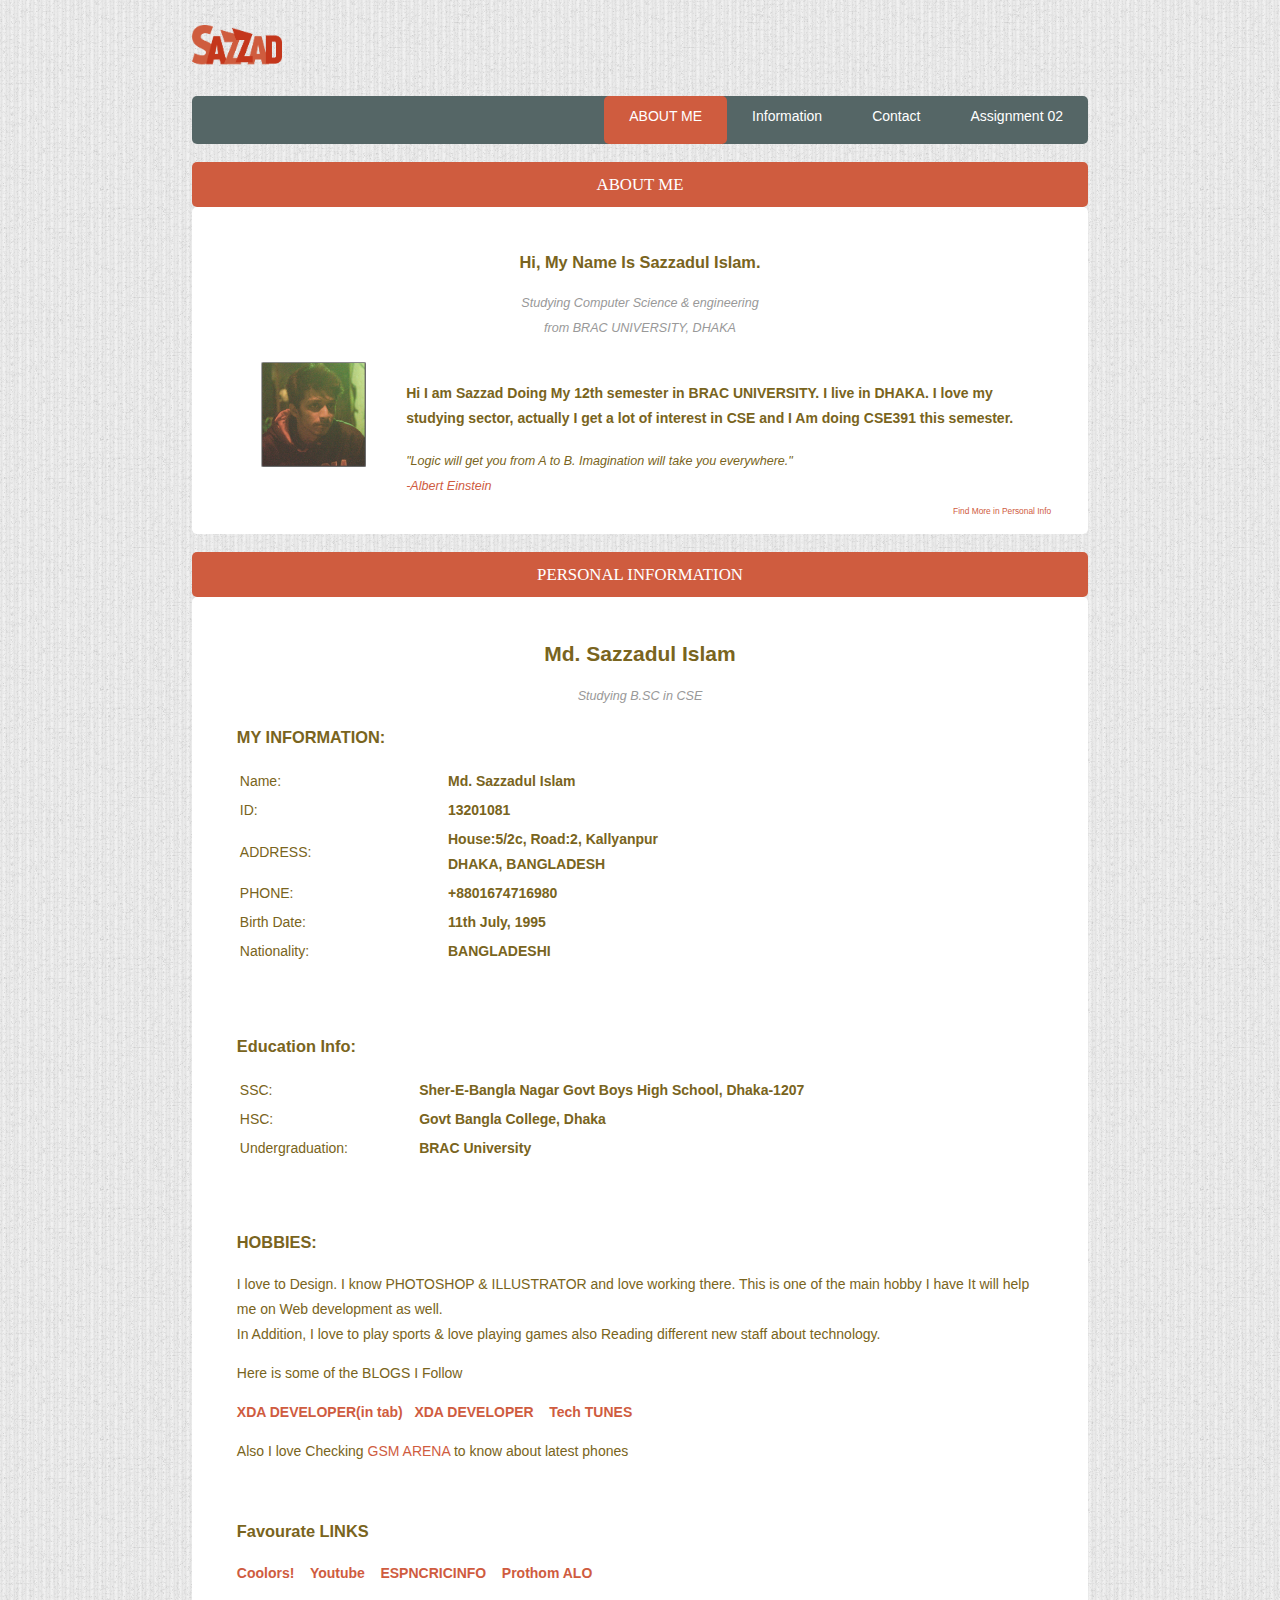
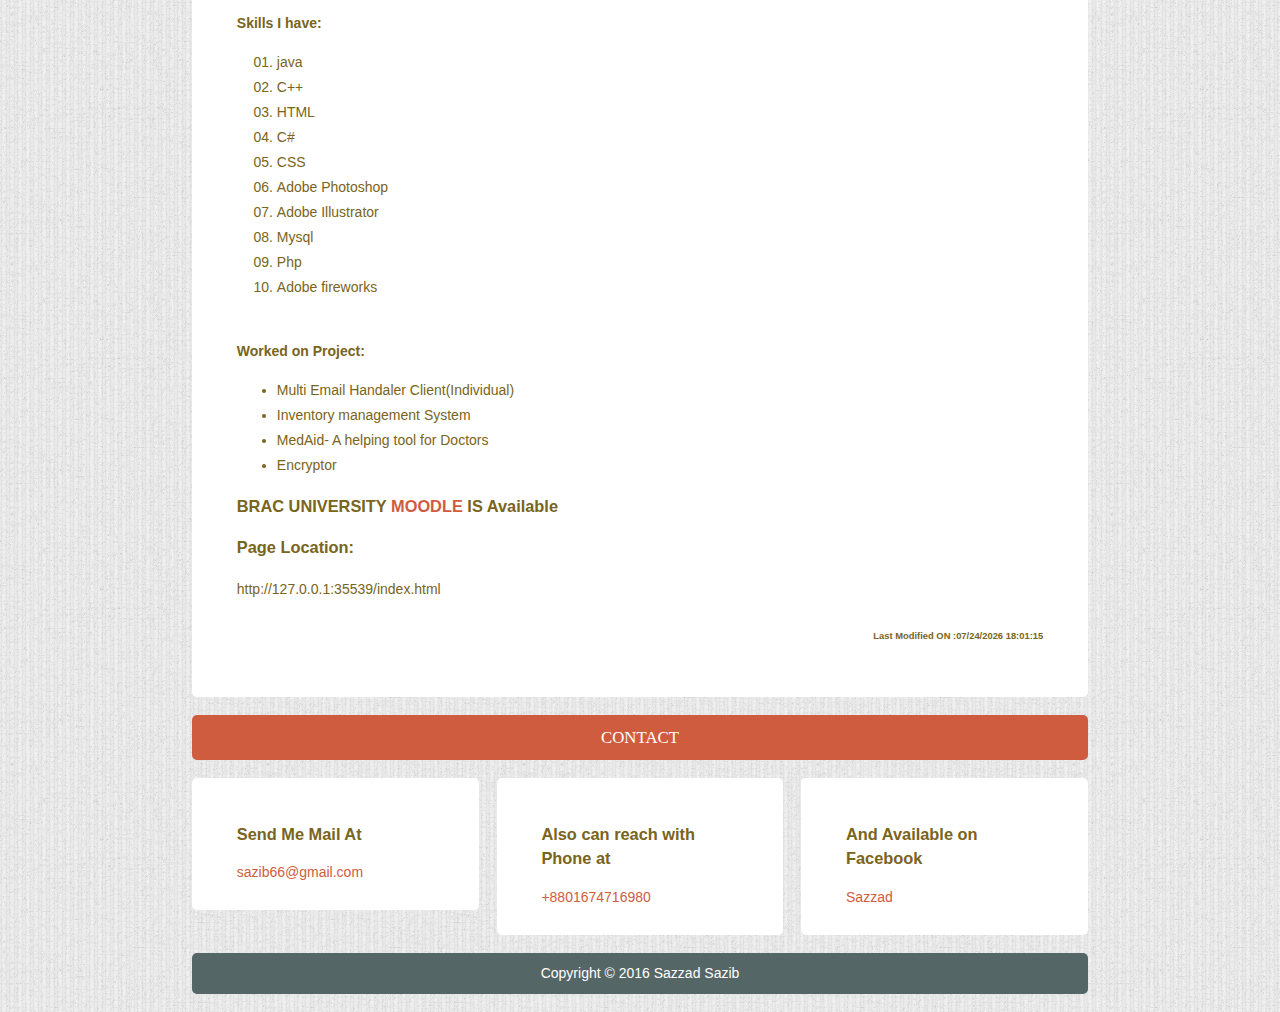
<file: index.html>
<!DOCTYPE html>
	<html lang="en">

		<head>
			<title>Assignment 1</title>
			<meta charset="utf-8" />

			<link rel="stylesheet" type="text/css" href="style.css">
			<meta name="viewport" content="width=device-width, initial-scale=1.0">

		</head>


		<body class="body">

			<header class="mainHeader">
				<img src="image/logo2.png" alt="logo2">

				<nav> <ul>
					<li><a href="assignment2.html">Assignment 02</a></li>
					<li><a href="#cont">Contact</a></li>
					<li><a href="#personalinfo">Information</a></li>
					<li class= "active"><a href="#aboutme">ABOUT ME</a></li>

				</ul> </nav>

			</header>

			<div class ="container1">
				<div class ="container1c1">

<!-- home starts here -->

				<div class ="linkbox" id="aboutme">
				<p>ABOUT ME</p>
					</div>



					<div class ="topContent" >

					<header class="infoheader">
						<h3> Hi, My Name Is Sazzadul Islam.</h3>


					</header>

					<footer>
						<p class ="post-info">Studying Computer Science &amp; engineering <br> from BRAC UNIVERSITY, DHAKA</p>
					</footer>

						<!-- img and link -->
						<div class='aboutmeCOntent'>
        <div>
            <img src='image/sazib.png' class='imagesaz' alt="sazzadPIC">
        </div>  
    <div style="margin-left:20%">
    <h4>Hi I am Sazzad Doing My 12th semester in BRAC UNIVERSITY. I live in DHAKA. I love my studying sector, actually I get a lot of interest in CSE and I Am doing CSE391 this semester.</h4>
    <div style="font-size:.9em"><i>"Logic will get you from A to B. Imagination will take you everywhere."</i>
    	<i><a href="http://www.brainyquote.com/quotes/authors/a/albert_einstein.html" target="false"><br> -Albert Einstein </a></i></div>
    <div style="float:right;font-size:.6em"><a href="#personalinfo">Find More in Personal Info </a></div>
    </div>
</div>
	




						

					</div>


	<div class ="linkbox" id="personalinfo" >
	<p>PERSONAL INFORMATION</p>
	</div>

	<div class ="secondContent" id="cu">

					<header class="infoheader">
						<h2> Md. Sazzadul Islam</h2>


					</header>

					<footer class="infoheader">
						
						<p class ="post-info">Studying B.SC in CSE</p>
						
					</footer>

					<h3>MY INFORMATION:</h3>
					<table style="width:100% ">
						  <tr>
						    <td>Name:</td>
						    <td><B>Md. Sazzadul Islam</B></td> 
						  
						  </tr>
						  <tr>
						    <td>ID:</td>
						    <td><B>13201081</B></td>
						  </tr>
						  <tr>
						    <td>ADDRESS:</td>
						    <td><B>House:5/2c, Road:2, Kallyanpur<br>DHAKA, BANGLADESH</B></td>
						  </tr>
						  <tr>
						    <td>PHONE:</td>
						    <td><B>+8801674716980</B></td>
						  </tr>
						  <tr>
						    <td>Birth Date:</td>
						    <td><B>11th July, 1995</B></td>
						  </tr>
						  <tr>
						    <td>Nationality:</td>
						    <td><B>BANGLADESHI</B></td>
						  </tr>
						  
						  
						</table>

					<br>
				<br>

				<h3>Education Info:</h3>
					<table style="width:100% ">
						  <tr>
						    <td>SSC:</td>
						    <td><B>Sher-E-Bangla Nagar Govt Boys High School, Dhaka-1207</B></td> 
						  
						  </tr>
						  <tr>
						    <td>HSC:</td>
						    <td><B>Govt Bangla College, Dhaka</B></td>
						  </tr>
						  <tr>
						    <td>Undergraduation:</td>
						    <td><B>BRAC University</B></td>
						  </tr>
						  
						  
						  
						</table>

					<br>
				<br>
						
						<h3>HOBBIES:</h3>

					
						<p>I love to Design. I know PHOTOSHOP &amp; ILLUSTRATOR and love
							working there. This is one of the main hobby I have It will help me on Web development as well. <br> In Addition, I love to play sports &amp; love playing games also Reading different new staff about technology.</p>
							<p>Here is some of the BLOGS I Follow</p>
							<a href="http://www.xda-developers.com/"><B>XDA DEVELOPER(in tab)&nbsp;&nbsp; </B></a> 
							<a href="http://www.xda-developers.com/" target="false"><B>XDA DEVELOPER &nbsp;&nbsp;</B></a> 
							<a href="http://www.techtunes.com.bd/" target="false"><B>Tech TUNES</B></a> 

							<p> Also I love Checking <a href="http://www.gsmarena.com" target="false"> GSM ARENA </a> to know about latest phones</p>

							<br>
							<h3>Favourate LINKS</h3>
						
						<a href="http://coolors.co/" target="false"><B>Coolors!  &nbsp;&nbsp;</B></a> 
						<a href="https://www.youtube.com/" target="false"><B> Youtube  &nbsp;&nbsp;</B></a> 
						<a href="http://www.espncricinfo.com/" target="false"><B>ESPNCRICINFO  &nbsp;&nbsp;</B></a> 
						<a href="http://www.prothom-alo.com/" target="false"><B>Prothom ALO &nbsp;&nbsp;</B></a> 
						<br>
						<br>
						<B>Skills I have:</B>
						<br>
						<ul style="list-style-type:decimal-leading-zero">
						  <li>java</li>
						  <li>C++</li>
						  <li>HTML</li>
						  <li>C#</li>
						  <li>CSS</li>
						  <li>Adobe Photoshop</li>
						  <li>Adobe Illustrator</li>
						  <li>Mysql</li>
						  <li>Php</li>
						  <li>Adobe fireworks</li>
						</ul>


						<br>
						<B>Worked on Project:</B>
						<ul style="squire">
						  <li>Multi Email Handaler Client(Individual)</li>
						  <li>Inventory management System</li>
						  <li>MedAid- A helping tool for Doctors</li>
						  <li>Encryptor</li>
						  </ul>

						<h3>BRAC UNIVERSITY <a href="http://moodle.bracu.ac.bd/" target="false"> MOODLE</a> IS Available</h3>

						<h3>Page Location:</h3>
						<p id="test"> </p>
						
						
						<script src="windowslocation.js"> </script>

							<div class="moveright">

						 <h6>Last Modified ON :<script src="lastmodified.js">							</SCRIPT>
						<br>
						</h6>
						
					</div>
					
				</div>







				</div>

			</div>


	<!-- div contact us -->
	<div class ="linkbox" id="cont">
	<p>CONTACT</p>
	</div>
	<div class ="contact"> 

	<div class ="number1"> 
		
	<h3> Send Me Mail At</h3>

	<a href="mailto:sazib66@gmail.com?Subject=Hello%20again" target="_top">sazib66@gmail.com</a>
		


	</div>
	<div class ="number2"> 

	
	<h3>Also can reach with Phone at</h3>

	<a href="#">+8801674716980</a>
		


	</div>
	<div class ="number3"> 
	
	<h3>And Available on Facebook</h3>

	<a href="https://www.facebook.com/sazzzadsazib">Sazzad</a>
	
		


	</div>


	</div>


	<!-- footer works from here -->

			
			<footer class="mainFooter">
				<p> Copyright &copy; 2016 <a href="#" title="sazzad">Sazzad Sazib</a></p>
			</footer>


		</body>

	</html>
</file>
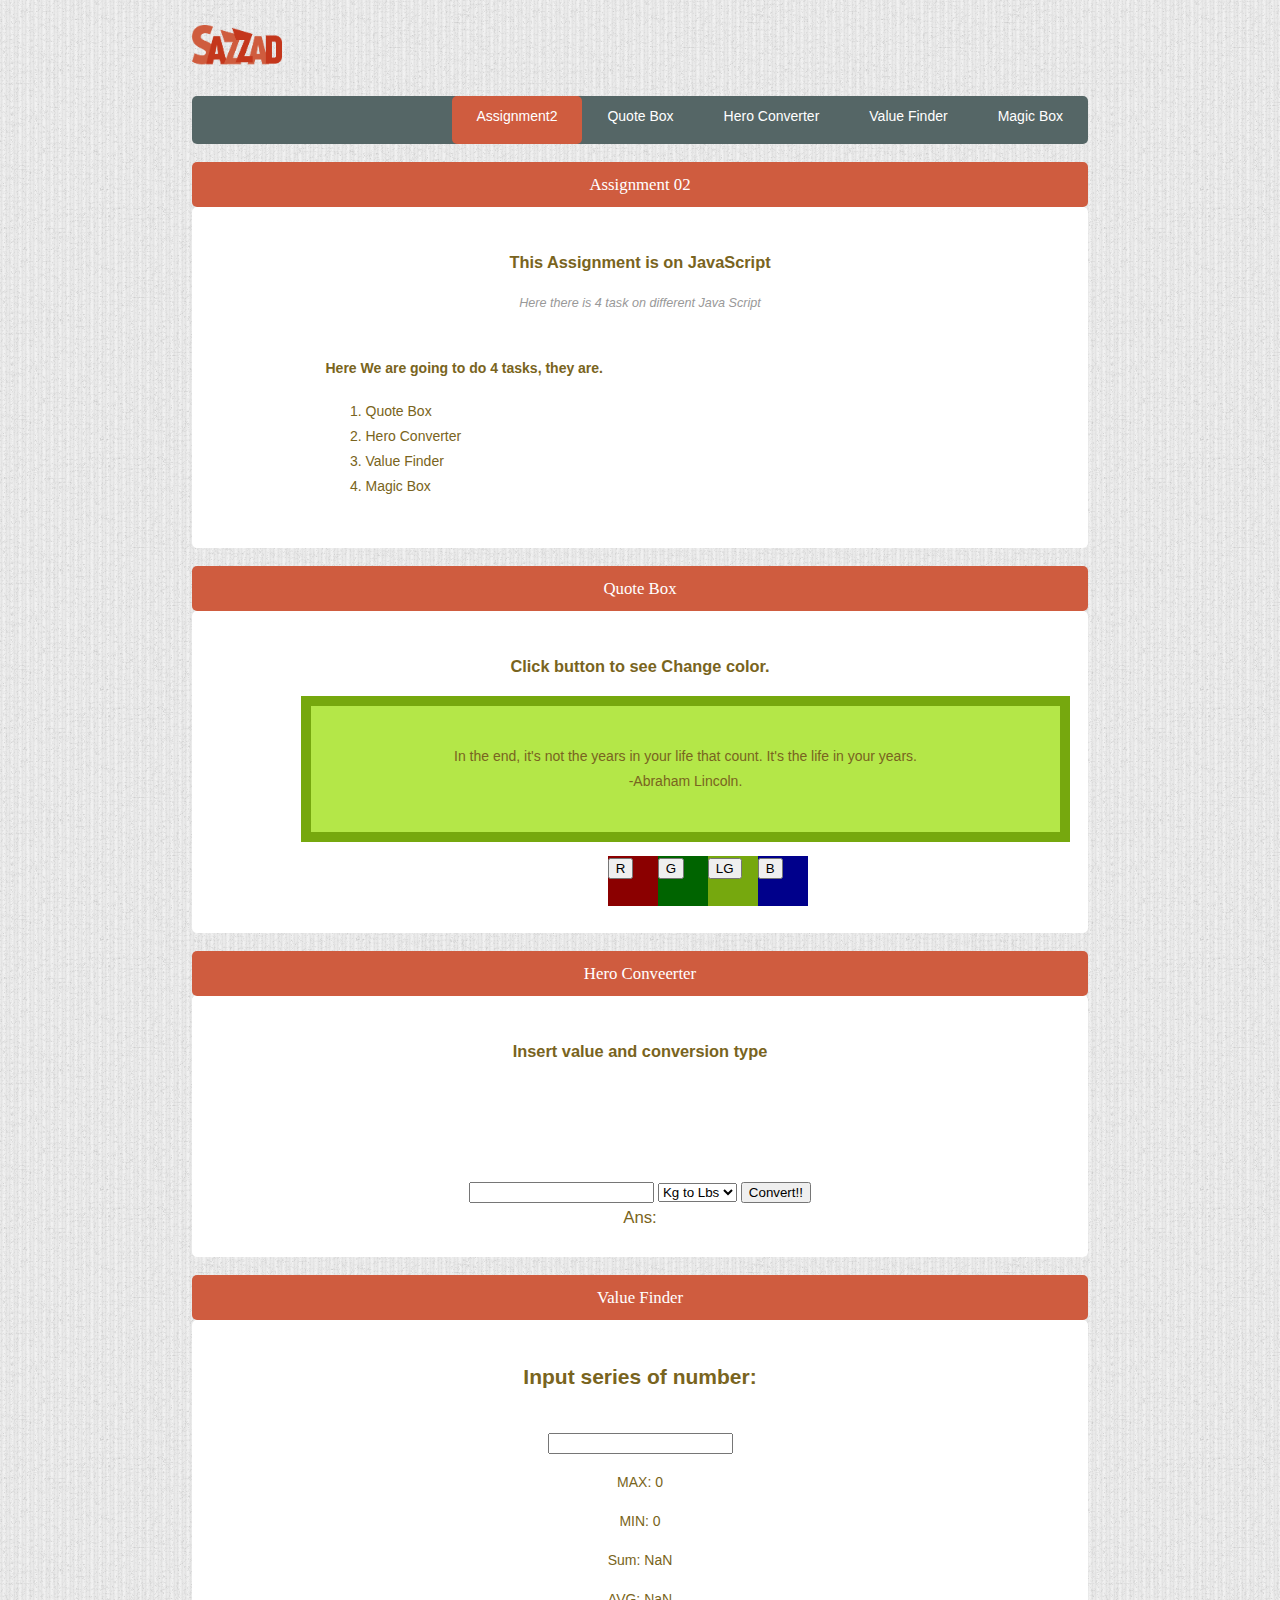
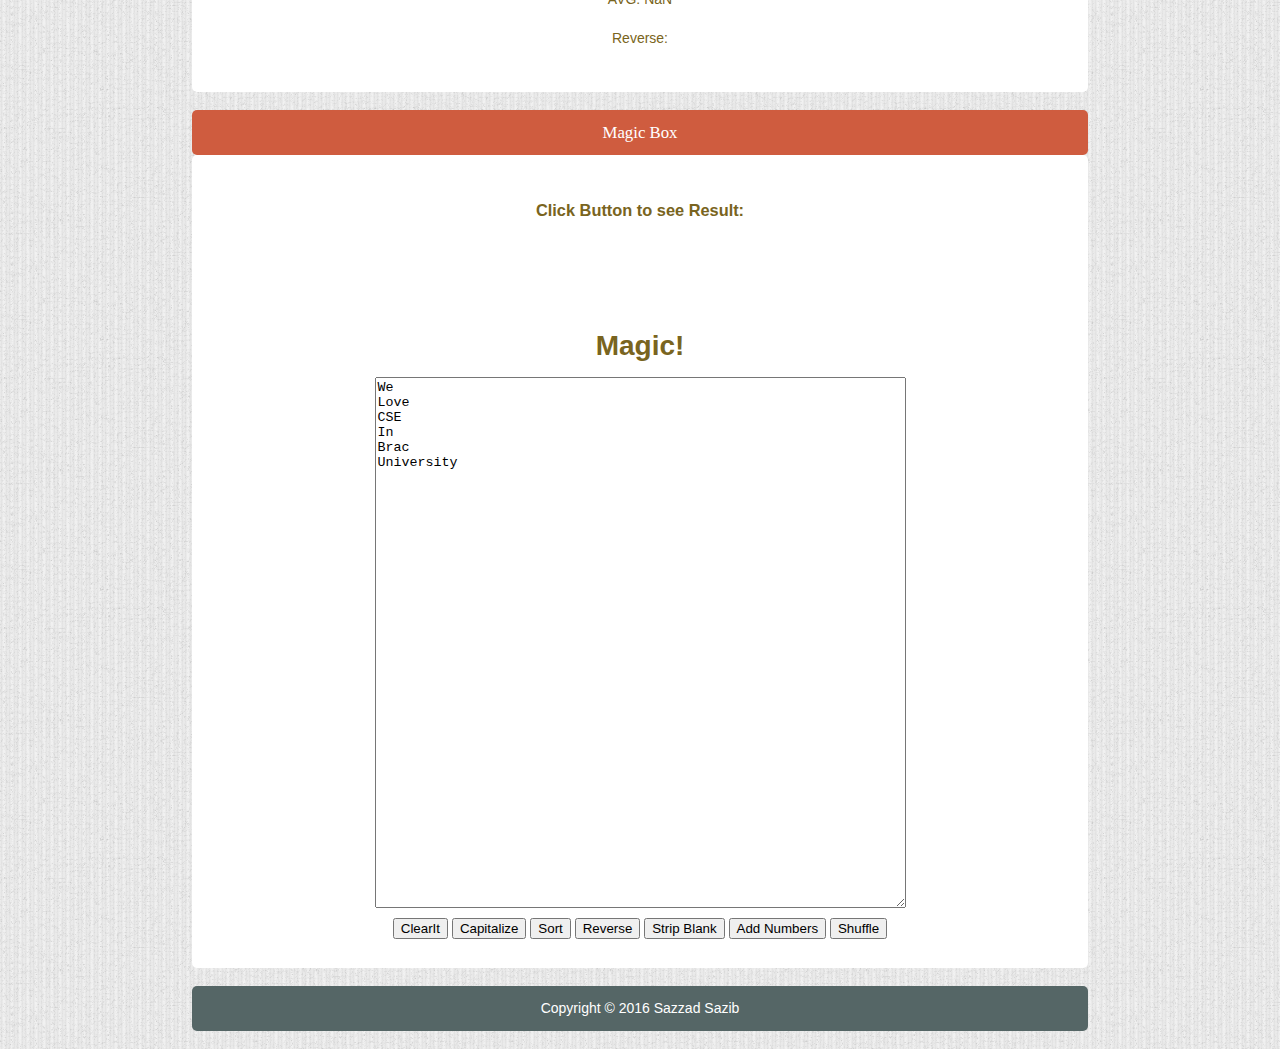
<file: assignment2.html>
<!DOCTYPE html>
	<html lang="en">

		<head>
			<title>Assignment 2</title>
			<meta charset="utf-8" />

			<link rel="stylesheet" type="text/css" href="style.css">
			<meta name="viewport" content="width=device-width, initial-scale=1.0">

		</head>


		<body class="body">

			<header class="mainHeader">
				<img src="image/logo2.png" alt="logo2">

				<nav> <ul>
					<li><a href="#mb">Magic Box</a></li>
					<li><a href="#vf">Value Finder</a></li>
					<li><a href="#hc">Hero Converter</a></li>
					<li><a href="#qb">Quote Box </a></li>
					<li class= "active"><a href="#AS2">Assignment2</a></li>

				</ul> </nav>

			</header>

			<div class ="container1">
				<div class ="container1c1">

<!-- home starts here -->

				<div class ="linkbox" id="AS2">
				<p>Assignment 02</p>
					</div>



					<div class ="topContent" >

					<header class="infoheader">
						<h3> This Assignment is on JavaScript <br/></h3>


					</header>

					<footer>
						<p class ="post-info"> Here there is 4 task on different Java Script</p>
					</footer>

						<!-- img and link -->
						<div class='aboutmeCOntent'>
        
    <div style="margin-left:10%">
    <h4>Here We are going to do 4 tasks, they are.</h4>
    <ul style="list-style-type:squire">
						  <li>Quote Box</li>
						  <li>Hero Converter</li>
						  <li>Value Finder</li>
						  <li>Magic Box</li>
						  
						</ul>
    
   
</div>

</div>

</div>




		<div class ="container1">
				<div class ="container1c1">

<!-- home starts here -->

				<div class ="linkbox" id="qb">
				<p>Quote Box</p>
					</div>



					<div class ="topContent" >

					<header class="infoheader">
						<h3> Click button to see Change color.<br/></h3>


					</header>

					<div id="maindiv">
<p id="tester" ></p>
</div>
<p>

 <script src="cssgenarator.js"></script> 
</p>

<div id="button01">
<input id="button01" type="button" value="R" onclick="c1(maindiv)" />

</div>

<div id="button02">
<input id="button02" type="button" value="G" onclick="c2(maindiv)" />
</div>

<div id="button03">

<input id="button03" type="button" value="LG" onclick="c3(maindiv)"/>

</div>

<div id="button04">
<input id="button04" type="button" value="B" onclick="c4(maindiv)"/>
</div>
<br></br>



</div>

</div>




		<div class ="container1">
				<div class ="container1c1">

<!-- home starts here -->

				<div class ="linkbox" id="hc">
				<p>Hero Conveerter</p>
					</div>



					<div class ="topContent" >

					<header class="infoheader">
						
						<h3>  Insert value and conversion type <br/></h3>


					</header>

					<script src="kglbs.js"></script> 

<br/><br/><br/>

<br/>
<div class="contain">
   <form name="convert">
<input id="amount" type="text" />
<select id="conversionType">
    <option value="kgtolbs">Kg to Lbs</option>
    <option value="lbstokg">Lbs to Kg</option>
</select>

      
<input id="convertButton" type="button" value="Convert!!"/>
     
<div class ="t2css" id="outputt2"> Ans: </div>
</form>


</div>

					
</div>


</div>

</div>



		<div class ="container1">
				<div class ="container1c1">

<!-- home starts here -->

				<div class ="linkbox" id="vf">
				<p>Value Finder</p>
					</div>



					<div class ="topContent" >

					<header class="infoheader">
						<h2> Input series of number: <br/></h2> <br/>


					</header>

					

						<form>
<div class="task3">

  <input type="text" id="input" onkeyup="onblurfunc()" value="">

</form>

<p id="num1">Max: </p>
<p id="num2">Min: </p>
<p id="num3">Sum: </p>
<p id="num4">Avg: </p>
<p id="num5">Reverse: </p>

<script src="task3.js"></script>

</div>
						
   
</div>

</div>

</div>


	<div class ="container1">
				<div class ="container1c1">

<!-- home starts here -->

				<div class ="linkbox" id="mb">
				<p>Magic Box</p>
					</div>



					<div class ="topContent" >

					<header class="infoheader">
						<h3> Click Button to see Result: <br/></h3>


					</header>
					<div class="task4">
<br/><br/><br/>
<h1> Magic! </h1>


<script src="magic.js"></script>

<div >
<textarea id= "Main">We
Love
CSE
In
Brac
University</textarea>
</div>

<div id="n1">
<button onclick="ClearIt()">ClearIt</button>
</div>

<div id="n2">
<button onclick="Capitalize()">Capitalize</button>
</div>

<div id="n3">
<button onclick="Sort()">Sort</button>
</div>

<div id="n4">
<button onclick="Reverse()">Reverse</button>
</div>

<div id="n5">
<button onclick="StripBlank()">Strip Blank</button>
</div>

<div id="n6">
<button onclick="AddNumbers()">Add Numbers</button>
</div>

<div id="n7">
<button onclick="Shuffle()">Shuffle</button>
</div>

</div>
					

</div>

</div>
</div>

	<!-- div contact us -->
	
	


	<!-- footer works from here -->

			
			<footer class="mainFooter">
				<p> Copyright &copy; 2016 <a href="#" title="sazzad">Sazzad Sazib</a></p>
			</footer>


		</body>

	</html>
</file>
<file: style.css>
body {
	background-image: url('image/background.jpg');
	color: #796420;
	font-size: 87.5%;
	font-family: Arial, 'Lucida Sans Unicode';
	line-height: 1.5;
	text-align: left;
}


a {
	text-decoration: none;
}


a:link, a:visited {
	color: #cf5c3f;

}

a:hover, a:active {
background-color: #cf5c3f;
	color: #fff;

}

.body {
	margin: 0 auto;
	width: 70%;
	clear: both;


}
.mainHeader img {
	width: 10%;
	height: auto;
	margin: 2% 0;



}

.mainHeader nav {
	background-color:  #566;
	height: 48px;
	border-radius: 5px;
	-moz-border-radius: 5px;
	-webkit-border-radius: 5px;
}

.mainHeader nav ul {
	list-style: none;
	margin: 0 auto;

}
.mainHeader nav ul li {
	float: right;
	display: inline;

}

.mainHeader nav a:link, .mainHeader nav a:visited {
	color: #fff;
	display:  inline-block;
	padding: 10px 25px;
	height: 28px;

	
}

.mainHeader nav a:hover, .mainHeader nav a:active,
.mainHeader nav .active a:link, .mainHeader nav .active a:visited {
		background-color: #cf5c3f;
		text-shadow: none;

}

.mainHeader nav ul li a {

border-radius: 5px;
	-moz-border-radius: 5px;
	-webkit-border-radius: 5px;

}

.container1 {
	line-height: 25px;
	border-radius: 5px;
	-moz-border-radius: 5px;
	-webkit-border-radius: 5px;
	
}

.container1c1 {
	width: 100%;
	float: left;
	border-radius: 5px;
	-moz-border-radius: 5px;
	-webkit-border-radius: 5px;


}

.topContent {
	background-color: #fff;
	border-radius: 5px;
	-moz-border-radius: 5px;
	-webkit-border-radius: 5px;
	padding: 3% 5%;
	margin-top: 7%
}
.secondContent {
	background-color: #fff;
	border-radius: 5px;
	-moz-border-radius: 5px;
	-webkit-border-radius: 5px;
	padding: 3% 5%;
	margin-top: 7%
}



.post-info  {
font-style: italic;
color: #999;
font-size: 90%;
text-align: center;


}



.mainFooter {
	width: 100%;
	float: left;
	border-radius: 5px;
	-moz-border-radius: 5px;
	-webkit-border-radius: 5px;
	background-color: #566;
	text-align: center;
	margin: 2% 0;
}
.mainFooter p{
	width: 92%;
	margin: 10px auto;
	color: #fff;
		}

.mainFooter p a {

	color: #fff;
}

.imagesaz {
 margin-left:2%;
float:left; 
height:auto;
width:13%; 
} 

.aboutmeCOntent {
    width:100%;
    height:auto;
    padding:1%;
}


.linkbox {
	width: 100%;
	float: left;
	border-radius: 5px;
	-moz-border-radius: 5px;
	-webkit-border-radius: 5px;
	background-color: #cf5c3f;
	text-align: center;
	margin: 2% 0;
	font-style: bold;
}
.linkbox p{
	width: 92%;
	margin: 10px auto;
	color: #ffffff;
	font-family:verdana;
	font-size: 120%
		}


.infoheader {
	text-align: center;
}

.moveright {
	text-align: right;
	
}


.number1  {
	float: left;
	width: 22%;
	background-color: #fff;
	border-radius: 5px;
	-moz-border-radius: 5px;
	-webkit-border-radius: 5px;
	padding: 3% 5%;
	


}
.number2  {
	float: left;
	width: 22%;
	background-color: #fff;
	border-radius: 5px;
	-moz-border-radius: 5px;
	-webkit-border-radius: 5px;
	padding: 3% 5%;
	margin: 0 0 0 2%;


}
.number3  {
	float: left;
	width: 22%;
	background-color: #fff;
	border-radius: 5px;
	-moz-border-radius: 5px;
	-webkit-border-radius: 5px;
	padding: 3% 5%;
	margin: 0 0 0 2%;

}


div#maindiv {
	text-align: center;

    background-color: #B4E748;
    width: 700px;
    padding: 3%;
    border: 10px solid #76A80E;
    margin: 2% 0 0 8%;
}
.titlehead {
    text-align: center;
    font-size: 200%;
    color: #8a0000;
}
div#button01 {
 background : darkred;
    height:50px;
    width:50px;
    float:left;
    margin-left: 46%; 
  
}

div#button02 {
 background : darkgreen;
    height:50px;
    width:50px;
    float:left;



}
div#button03 {
 background : #76A80E;
    height:50px;
    width:50px;
    float:left;

}

div#button04 {
 background : darkblue;
    height:50px;
    width:50px;
    float:left;
  

}
h1#conv{
 font.color : red;
}



textarea#Main{

    height : 525px;
    width : 525px;

}


.t2css {
    
    font-size: 120%;
}
div#n1 {
    display:inline;
}

div#n2 {
    display:inline;
}
div#n3 {
    display:inline;

}

div#n4 {
    display:inline;
}
div#n5 {
    display:inline;

}

div#n6 {
    display:inline;

}
div#n7 {

    display:inline;
}
.contain {
    text-align: center;

}
.centermove {
	text-align: center;
}
.task3 {
text-align: center;

}
.task4 {
text-align: center;

}


@media only screen and (min-width: 150px) and (max-width: 600px) {

.body {
	width: 80%;
	font-size: 95%;
}

.mainHeader img {
	width: 60%;
}

.mainHeader nav {
	height: 120px;
}

.mainHeader nav ul {
	padding-left: 0;
}

.mainHeader nav ul li {
	width: 100%;
	margin:  0 auto;
	text-align: center;
}

.mainHeader nav a:link, .mainHeader nav a:visited {
	padding: 10 px 25 px;
	height: 20px;
	display: block;
}


.infoheader {
	text-align: center;
}

.container1c1 {
	width: 100%;
	float: left;
	margin-top: 2%;
	


}

.topContent {
	background-color: #fff;
	border-radius: 5px;
	-moz-border-radius: 5px;
	-webkit-border-radius: 5px;
	padding: 3% 5%;
	margin-top: 2%
}
.secondContent {
	background-color: #fff;
	border-radius: 5px;
	-moz-border-radius: 5px;
	-webkit-border-radius: 5px;
	padding: 3% 5%;
	margin-top: 2%
}













}
</file>
